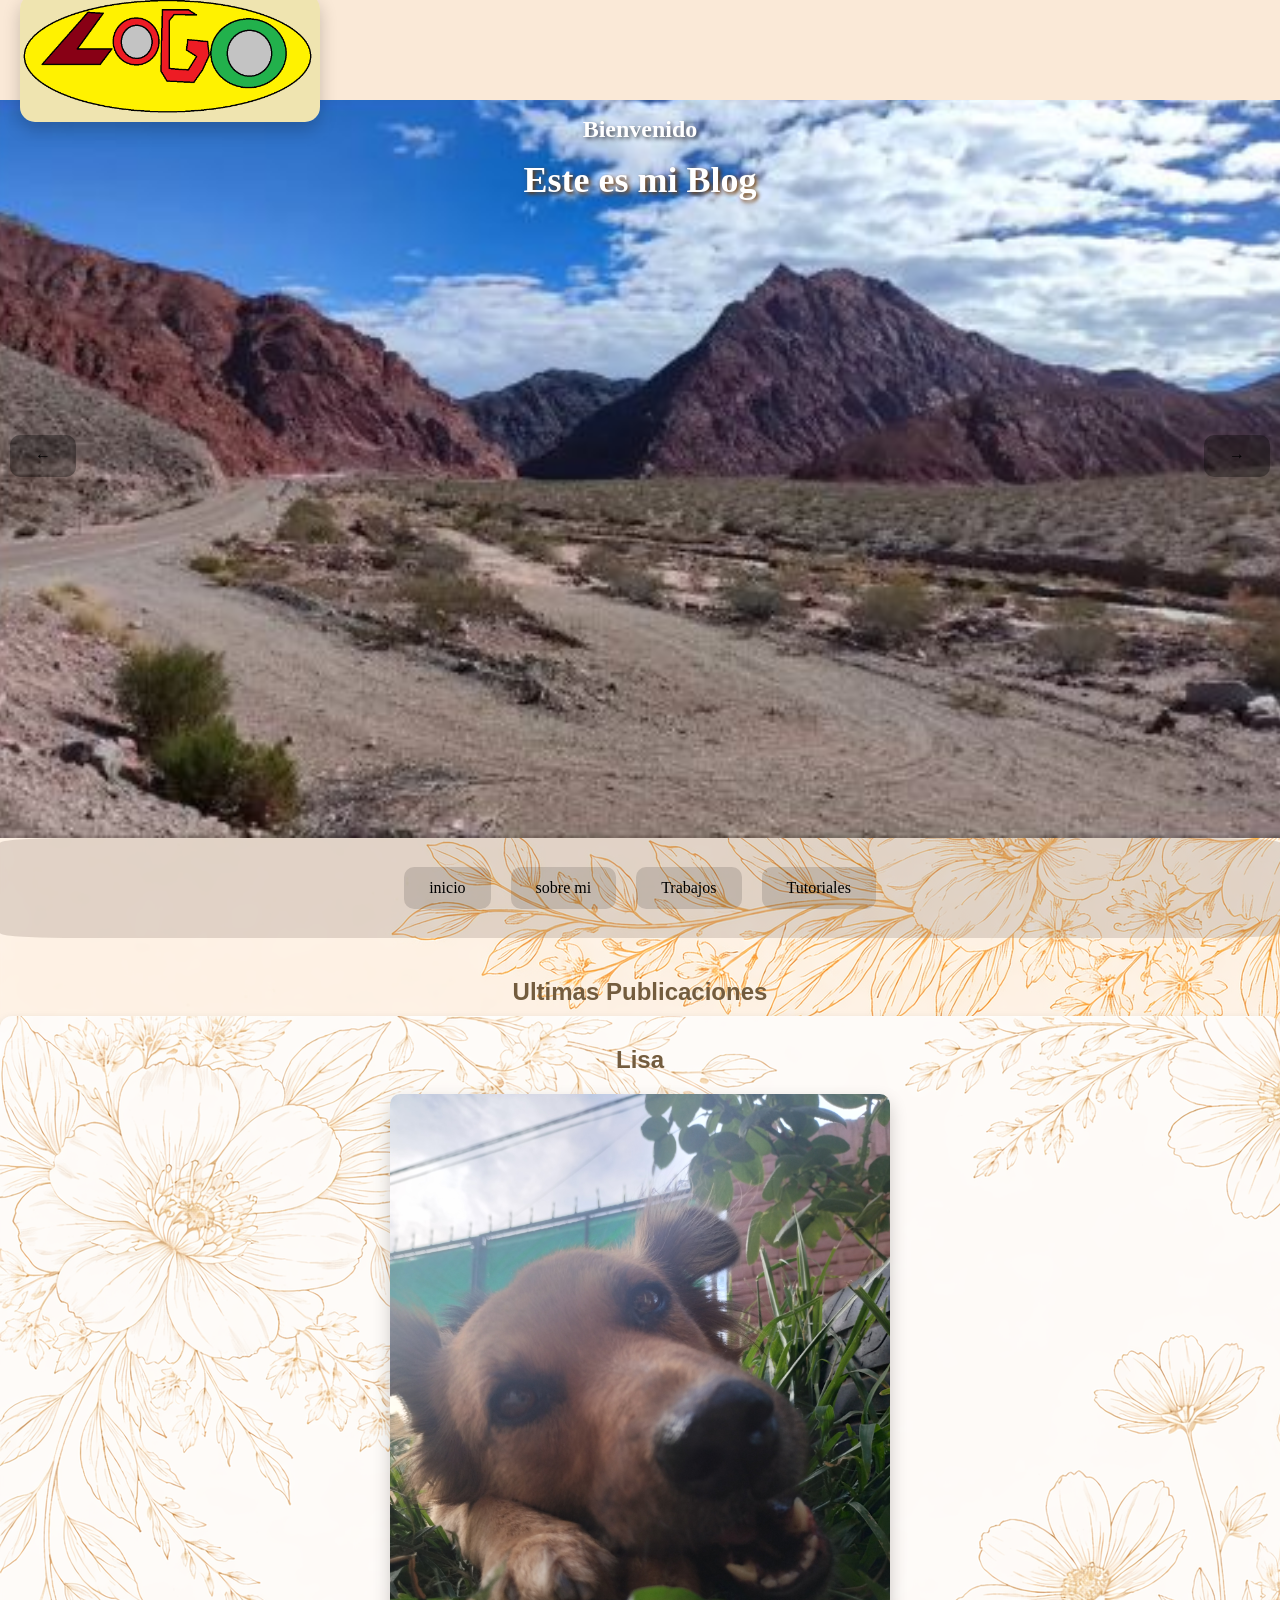
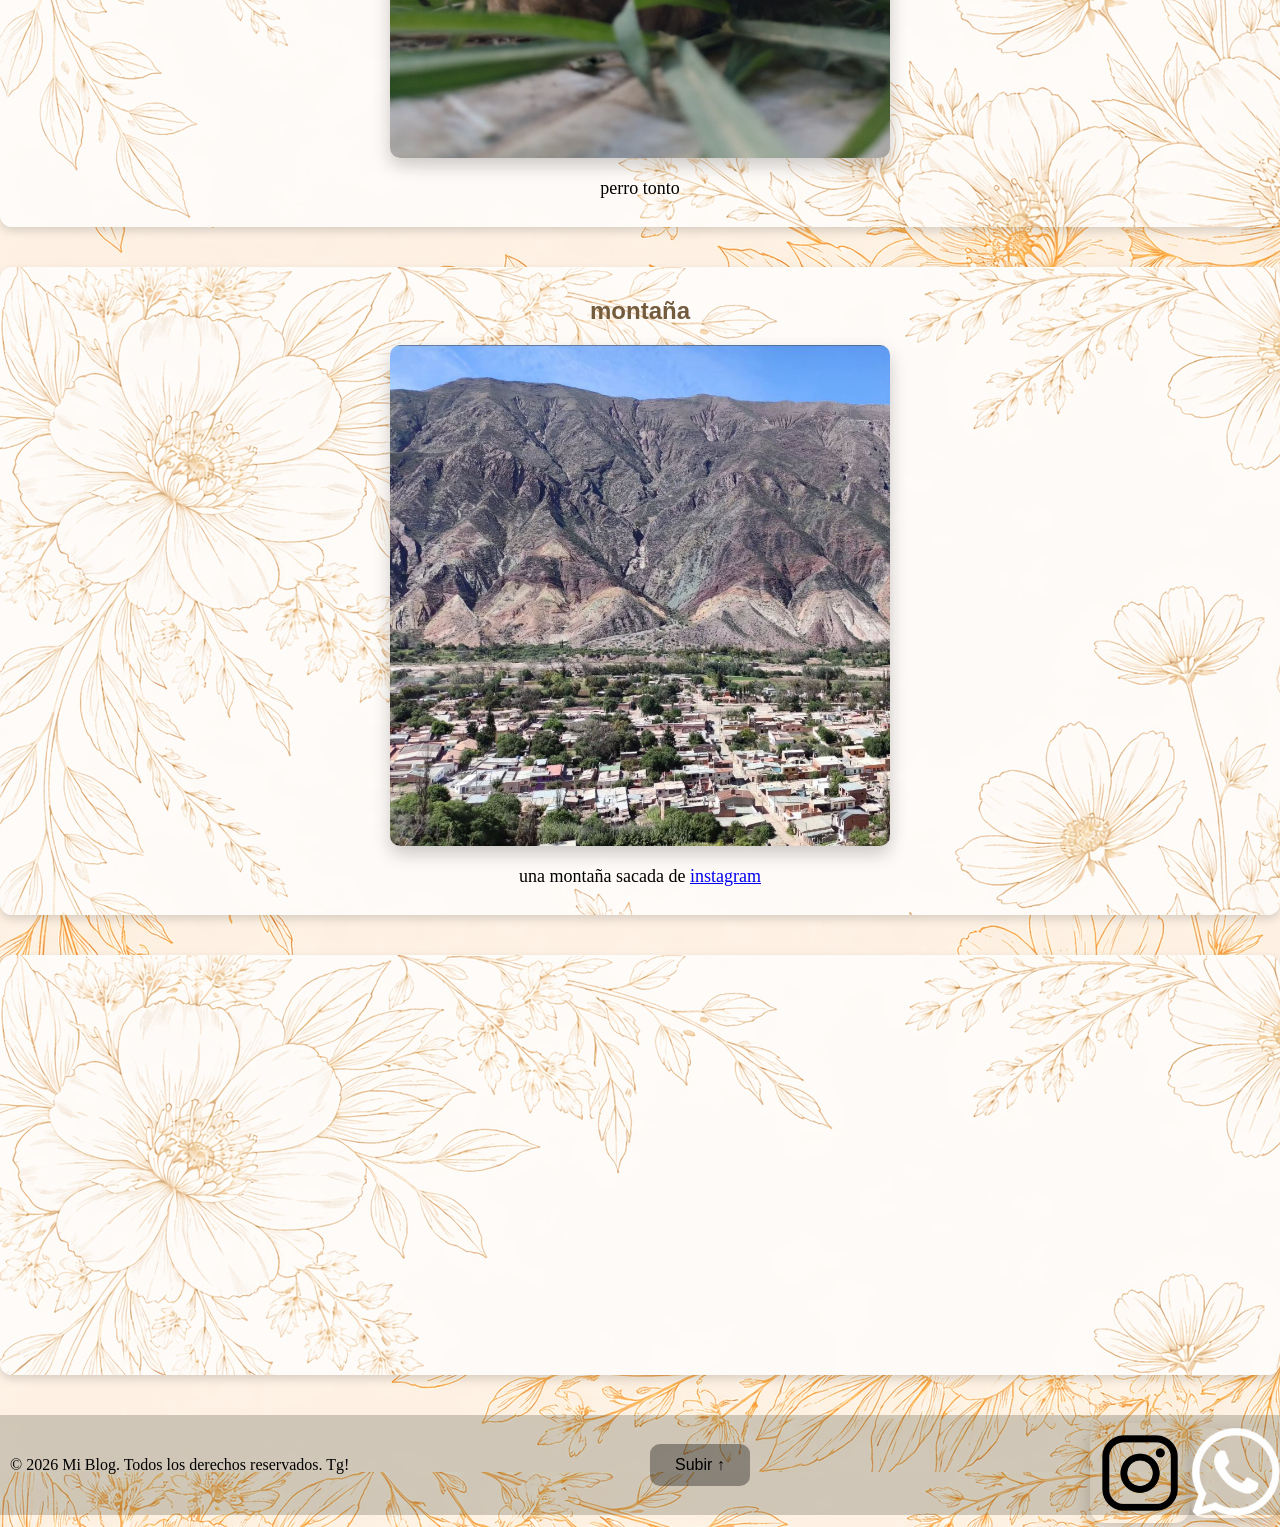
<file: page/index.html>
<!DOCTYPE html>
<html lang="en">
<head>
<meta charset="UTF-8">
<meta name="viewport" content="width=device-width, initial-scale=1.0">

<link rel="stylesheet" href="css/posts.css">
<link rel="stylesheet" href="css/cuadrado.css">

<title>pagina</title>
</head>
<script>anteriorFondo()</script>
<body class="pagina" style="background-image: url('object/image/background flowers.png'); margin:0; padding:0;">
<!-- HEADER -->
<section class="recorte" >

    <a href="index.html" class="imagen">
        <img  src="object/image/logo_prototype.png" width="150" height="100" style="margin-left:20px; cursor:pointer;">
    </a>      
    

</section>

<!-- FOTO PRESENTACION -->
<div class="contenedor" >

    <h1 class="titulosPart" style="color:white; font-size:24px; text-shadow:2px 2px 4px rgba(0,0,0,0.7);">
   Bienvenido</h1>

    <h2 class="titulosPart" style=" font-size:36px; text-align:center; margin:0; color:white;text-shadow:2px 2px 4px rgb(109, 55, 0);">
   Este es mi Blog
    </h2>
<div id="caja">

<section id="arriba" class="seccion" style="margin-top: 20%;">
    <div class="flechas">
        <button  class="boton" onclick="anteriorFondo()">←</button>

         <button  class="boton" onclick="cambiarFondo()">→</button>

    </div>

                </section>
</div>


<!-- BOTONES -->
<div class="button OptionBox" >
<a class="botonEleccion"  onclick="mostrar(1)">inicio </a>
<a class="botonEleccion"  onclick="mostrar(2)">sobre mi </a>
<a class="botonEleccion"  onclick="mostrar(3)">Trabajos </a>
<a class="botonEleccion"  onclick="mostrar(4)">Tutoriales </a>



</div>

<!-- CONTENIDO (TODO JUNTO) -->
<div class="contenido">

    <!-- INICIO -->
    <article id="b1" class="bloque activo">

        <h1 class="post-titulo">
            Ultimas Publicaciones
        </h1>

        <div class="post">
            <h2 class="post-titulo">Lisa</h2>
            <a href="obras.html?id=1" >
            <img src="object/image/lisa.jpg" alt="foto">
            <div class="imagenObra" ></div>

            </a>
            <p class="post-texto">perro tonto</p>
        </div>

        <div class="post">
            <h2 class="post-titulo">montaña</h2>
            <a href="obras.html?id=2">
            <img src="object/image/mountain2.jpg" alt="foto">
            </a>
            <p class="post-texto">
                una montaña sacada de
                <a href="https://www.instagram.com/p/C6pXMFPRmsV/" target="_blank">instagram</a>
            </p>
        </div>

        <div class="post video">
            <iframe width="560" height="315"
                src="https://www.youtube.com/embed/ASNvX2miQpXQfdLh"
                title="video"
                frameborder="0"
                allowfullscreen>
            </iframe>
        </div>

    </article>

    <!-- SOBRE MI -->
    <article id="b2" class="bloque">


        
        <h1 class="post-titulo"   >
            Sobre mi
        </h1>

        
        <div class="postBlog">

    <img class="postBlogimg" src="object/image/lisa.jpg" >
      <p  class="about-texto">albion online es un mmorpg no lineal en el que escribes tu propia historia sin limitarte a seguir un camino prefijado, explora un amplio mundo abierto con cinco biomas unicos, todo cuanto hagas tendra su repercusíon en el mundo, con su economia orientada al jugador de albion los jugadores crean practicamente todo el equipo a partir de los recursos que consiguen, el equipo que llevas define quien eres, cambia de arma y armadura para pasar de caballero a mago o juego como una mezcla de ambas clases, aventurate en el mundo abierto y haz frente a los habitantes y las criaturas de albion, inicia expediciones o adentrate en mazmorras en las que encontraras enemigos aun mas dificiles, enfrentate a otros jugadores en encuentros en el mundo abierto, lucha por los territorios o por ciudades enteras en batallas tacticas, relajate en tu isla privada donde podras construir un hogar, cultivar cosechas, criar animales, unete a un gremio, todo es mejor cuando se trabaja en grupo [musica] adentrate ya en el mundo de albion y escribe tu propia historia.</p>
       

        </div>

    </article>

    <!-- CUADROS -->
    <article id="b3" class="bloque">
     
        <h1 class="titulo-seccion" style="color:black; text-align:center; margin:100px;">
        Cuadros
    </h1>

    <div class="galeria">

        <div class="obra">
            <h1 id="titulo"></h1>

            <a href="obras.html?id=1" >
            <img class="imgProductos" src="object/image/lisa.jpg">
            </a>
        </div>

        <div class="obra">
            <a href="obras.html?id=2">
            <img class="imgProductos" src="object/image/mountain2.jpg">
            </a>
        </div>

        <div class="obra">
            <a href="obras.html?id=3" target="_blank">
            <img class="imgProductos" src="object/image/hill.jpg">
               </a>
        </div>

        <div class="obra">
            <a href="obras.html?id=4" target="_blank">

            <img class="imgProductos" src="object/image/lisa.jpg">
               </a>
        </div>

    </div>
        
    </article>

</div>

<!-- FOOTER -->
<article class="recorteDown">
     <section id="abajo" class="seccion"style="position: absolute; left: 50%">

 <a href="#arriba"  >
        <button class="boton">Subir ↑</button>
    </a>
    </section>

 <p style="position: absolute; left: 10px;">&copy; 2026 Mi Blog. Todos los derechos reservados. Tg!</p>
    <a href="https://www.instagram.com/salvianisandra/" target="_blank">
        <img src="object/image/intagram.png" style="width: 100px; height: 100px;">
    </a>
     <a href="https://www.instagram.com/salvianisandra/" target="_blank">
        <img src="object/image/whasapp_icon.png" style="color: black; width: 90px; height: 90px;">
    </a>
 
    
</article>

<!-- SCRIPT -->
<script>
function mostrar(numero){

    let bloques = document.querySelectorAll(".bloque");

    bloques.forEach(b => b.classList.remove("activo"));

    document.getElementById("b"+numero).classList.add("activo");

    window.scrollTo({
        top: document.querySelector(".contenido").offsetTop - 80,
        behavior: "smooth"
    });
}

window.addEventListener("DOMContentLoaded", function(){

    const params = new URLSearchParams(window.location.search);
    const seccion = params.get("seccion");

    if(seccion){
        mostrar(seccion);
    }

});
</script>

<script>anteriorFondo()</script>
<script src="js/scripts.js"></script>

</body>
</html>
</file>
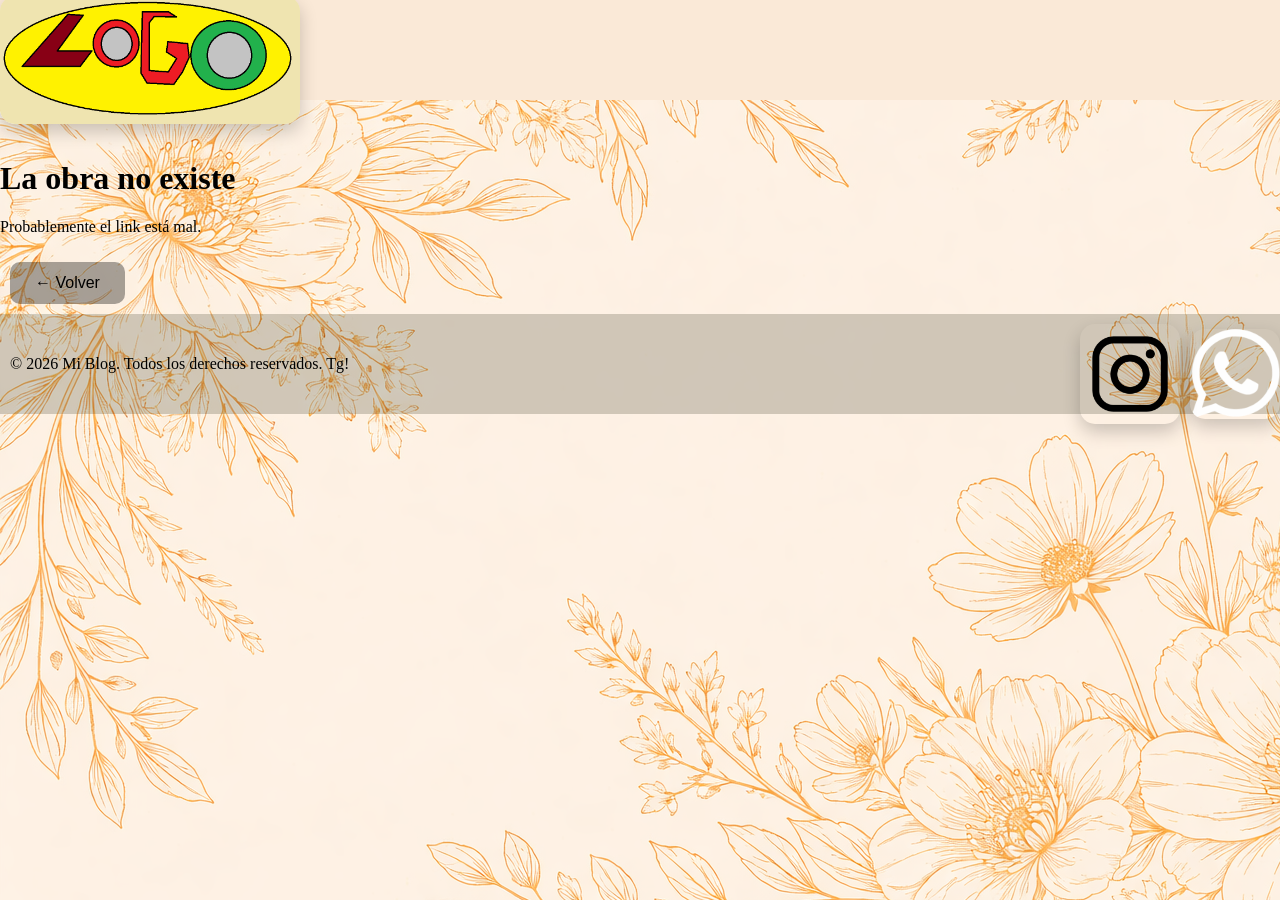
<file: page/obras.html>
<head>
<meta charset="UTF-8">
<meta name="viewport" content="width=device-width, initial-scale=1.0">

<link rel="stylesheet" href="css/posts.css">
<link rel="stylesheet" href="css/cuadrado.css">
</head>

<body class="pagina" style="background-image: url('object/image/background flowers.png'); margin:0; padding:0;">


    <section class="recorte" >

            <a href="index.html">
                <img src="object/image/logo_prototype.png" width="200" alt="Logo">
            </a>
        </section>



<h1 id="titulo" style="margin-top: 60px;"></h1>
<div class="imagenObra" id="contenedorObra">

<script src="obras.js"></script>
<a href="index.html?seccion=3">
<button class="boton" >← Volver</button>
</a>
</div>






<article class="recorteDown">
        <p style="position: absolute; left: 10px;">&copy; 2026 Mi Blog. Todos los derechos reservados. Tg!</p>
            <a href="https://www.instagram.com/salvianisandra/" target="_blank">
                <img src="object/image/intagram.png" style=" position: relative;left: -10px; width: 100px; height: 100px;">
            </a>
             <a href="https://www.instagram.com/salvianisandra/" target="_blank">
        <img src="object/image/whasapp_icon.png" style="color: black; width: 90px; height: 90px;">
    </a>
        </article>
</body>
</file>
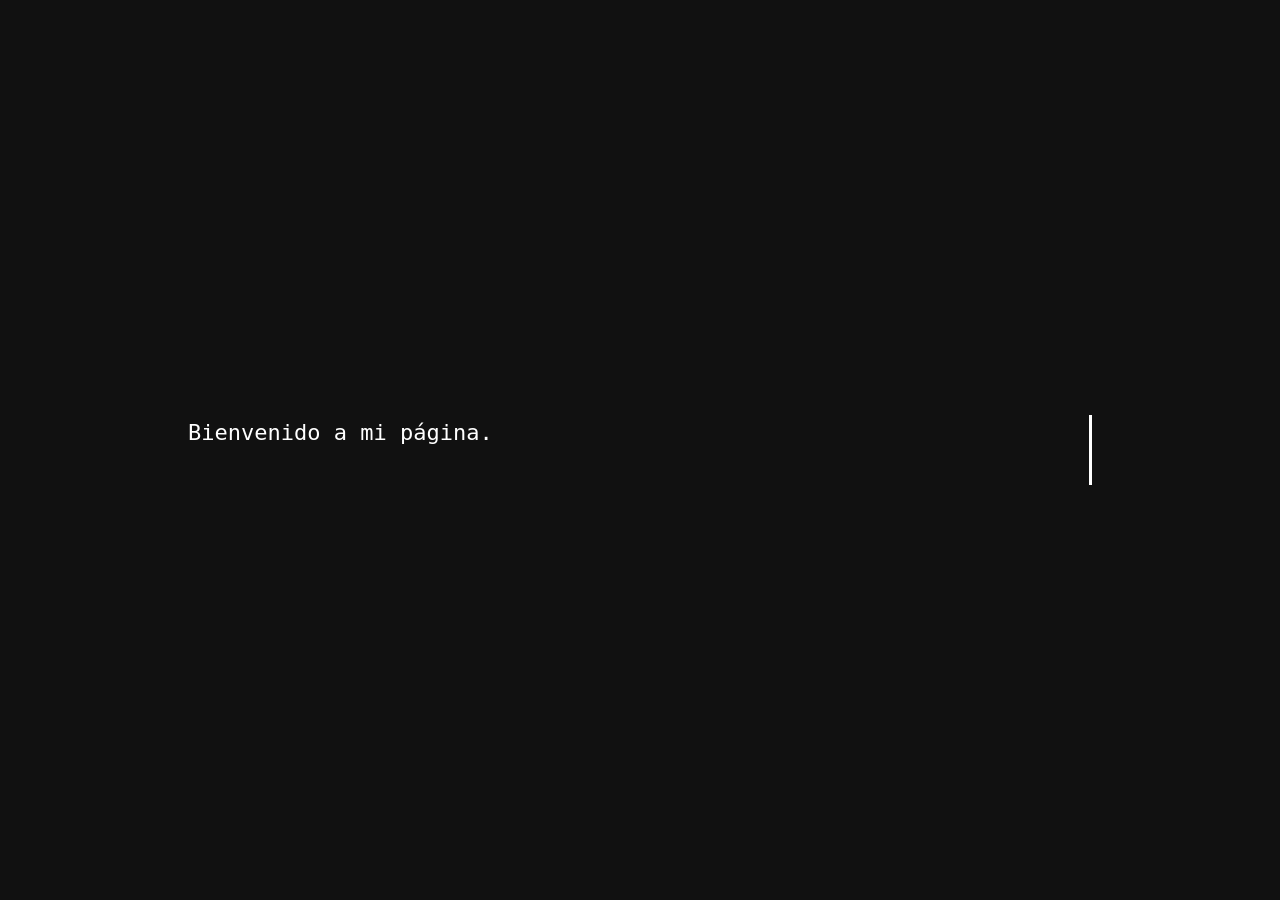
<file: page/object/image/pruebas.html>
<!DOCTYPE html>
<html lang="es">
<head>
<meta charset="UTF-8">
<meta name="viewport" content="width=device-width, initial-scale=1.0">
<title>Efecto Máquina de Escribir</title>

<style>
    body{
        background-color: #111;
        color: #ffffff;
        font-family: monospace;
        display:flex;
        justify-content:center;
        align-items:center;
        height:100vh;
        margin:0;
    }

    #texto{
        width: 70%;
        font-size: 22px;
        line-height: 1.6;
        border-right: 3px solid white; /* cursor */
        padding-right:5px;
        white-space: pre-wrap;
        overflow:hidden;
        animation: parpadeo 0.7s infinite;
    }

    @keyframes parpadeo{
        0% { border-color: white; }
        50% { border-color: transparent; }
        100% { border-color: white; }
    }
</style>
</head>

<body>

<div id="texto"></div>

<script>

const textoCompleto = `Bienvenido a mi página.

Este es un ejemplo de animación tipo máquina de escribir.
El texto aparece letra por letra cuando ingresás a la página,
creando un efecto visual dinámico y elegante.

Podés usar esto para una presentación,
una historia,
una descripción de producto
o lo que vos quieras.`;

let i = 0;
let velocidad = 40; // menor número = más rápido

function escribir(){
    if(i < textoCompleto.length){
        document.getElementById("texto").innerHTML += textoCompleto.charAt(i);
        i++;
        setTimeout(escribir, velocidad);
    }
}

window.onload = escribir;

</script>

</body>
</html>
</file>
<file: page/css/posts.css>
/* contenedor general */





.publicaciones{
    max-width: 900px;
    margin: 80px auto;
    padding: 20px;
     justify-content: center;   /* centra horizontal */
    align-items: center;  
}

/* titulo */


/* tarjeta */
.post{
background-image: url('../object/image/white-brown-flowers.png');  
    border-radius: 12px;
    padding: 10px;
    margin-bottom: 40px;
    box-shadow: 0 4px 10px rgba(0,0,0,0.15);
}
.postBlog{
    display:flex;
    gap:70px;
    align-items:flex-start;

    background-image: url('../object/image/white-flowers.png');  
    background-size: cover;
    background-position: center;

    border-radius: 12px;
    padding: 30px;
    margin-bottom: 40px;

    box-shadow: 0 4px 10px rgba(0,0,0,0.30);
}
.titulosPart{
     position: relative;
    z-index: 2;             /* lo pone encima del fondo */

    height: 100%;
    display: flex;
    flex-direction: column;
    justify-content: center;
    align-items: center;

    color: white;
}

/* titulo post */
.post-titulo{
    font-family: Arial, Helvetica, sans-serif;
    color: rgb(115, 92, 62);
    text-shadow: rgb(0, 0, 0);
    text-align: center;
    margin-bottom: 10px;
    z-index: 2;
}

/* imagen */
.post img{
    width: 100%;
    max-width: 500px;
    display: block;
    margin: 20px auto;
    border-radius: 10px;
}


.post-texto{
    text-align: center;
    font-size: 18px;
    z-index: 3;
}


.video{
  

    display:flex;
    justify-content:center;
    margin:40px 0;
}

.video iframe{
    width:80%;
    max-width:700px;
    height:400px;
    border-radius:12px;
}


.contenido{
    position:relative;
    min-height:600px;
}

.bloque{
    position:absolute;
    top:0;
    left:0;
    width:100%;

    opacity:0;
    pointer-events:none;
    transition:opacity .35s ease;
}

.bloque.activo{
    position:relative;
    opacity:1;
    pointer-events:auto;
}



.imgProductos{
    width: 100%;
    max-width: 300px;
    display: block;
    margin: 20px auto;
    border-radius: 10px;
}

.galeria{
   display:grid;
    grid-template-columns:repeat(3,1fr);
    gap:25px;
}

.imgProductos{
    width:100%;
    height:260px;
    object-fit:cover;
    border-radius:12px;
    transition:.25s;
    cursor:pointer;
    display:block;
}

.imgProductos:hover{
    transform:scale(1.05);
}

#imagen{
    max-width:550px;
    border-radius:18px;
    box-shadow:0 10px 30px rgba(0,0,0,0.20);
}

.postPrincipal_Producto{
       width:100%;
    border-radius:40px;
    max-width: 500px;
    display: block;
    margin: 100px auto;
}img{
    max-width:100%;
    height:auto;
}
@media (max-width:900px){

    .postBlog{
        position: relative;
        flex-direction:column;
        align-items:center;
        text-align:center;
    }

    .postBlogimg{
        width:100%;
        min-width:unset;
        
    }

    .about-texto{
        padding:10px;
    }
}
</file>
<file: page/css/cuadrado.css>
.recorte{
    width:100%; 
    height:100px;
    background-color: rgb(250, 233, 215);
    display:flex; 
    align-items:center;
    position:relative;
    z-index:3;
}
.recorteDown{
width:100%; height:100px; background-color:rgba(57,59,38,0.23); display:flex;
 align-items:center; justify-content:flex-end; padding-right:20px;
}
.fotoPresentacion{
/*background-image:url('../object/image/mountain2.jpg');*/ 
width:100%;
 height:700px;
  background-size:cover; 
display:flex; align-items:center; 
justify-content:center; 
flex-direction:column;

}#caja{
    margin-top: -30%;
     position: relative;     /* importante */
    width: 100%;
    height: 85vh;
    
}.flechas{
    width: 100%;
    display: flex;
    justify-content: space-between; /* separa izquierda y derecha */
    position: absolute;
    top: 50%;
    transform: translateY(-50%);
    padding: 0 40px;
}
.OptionBox{
 width:100%; 
 margin-top: 0;
 height:100px; 
 background-color:rgba(148,132,121,0.283);
  display:flex;
align-items:center;
justify-content:center;
border-radius: 5%;
}
/* botones */
.boton{
    padding: 12px 25px;
    margin: 10px;
    border: none;
    border-radius: 10px;
    background: rgba(0, 0, 0, 0.347);
    cursor: pointer;
    font-size: 16px;
    transition: 0.2s;
}
.botonEleccion{
    margin-left: 500px;
    padding: 12px 25px;
    margin: 10px;

    border-radius: 10px;
    border-color: white;
    background: rgba(0, 0, 0, 0.133);

    cursor: pointer;
    transition: 0.2s;
}

.boton:hover{
    transform: scale(1.1);
    background: #ffe7b2;
}

/* caja contenido */
.contenido{
    margin-top: 40px;
    min-height: 250px;
}

/* bloques ocultos */
.bloque{
    display: none;
}

/* bloque visible */
.activo{
    display: block;
}

/* imagen */
img{
    width: 300px;
    margin-top: 20px;
    border-radius: 15px;
    box-shadow: 0 8px 18px rgba(0,0,0,0.2);
}


    .seccionSobreMi{


    background: rgb(255, 244, 214);
    padding: 100px 20px;
    text-align: center;
}

.seccionSobreMi h2{
    font-size: 40px;
    margin-bottom: 20px;
}

.seccionSobreMi p{
    max-width: 700px;
    margin: auto;
    font-size: 18px;
    line-height: 1.6;
}html{
    scroll-behavior: smooth;
}



/* arriba */
#arriba{
    background: rgba(255, 244, 214, 0);
}

/* abajo */
#abajo{
    background: rgba(0, 0, 253, 0);
}

.seccion{
    height: 10px; /* ocupa toda la pantalla */
    display: flex;
    justify-content: center;
    align-items: center;
    flex-direction: column;
    font-family: Arial;
}
</file>
